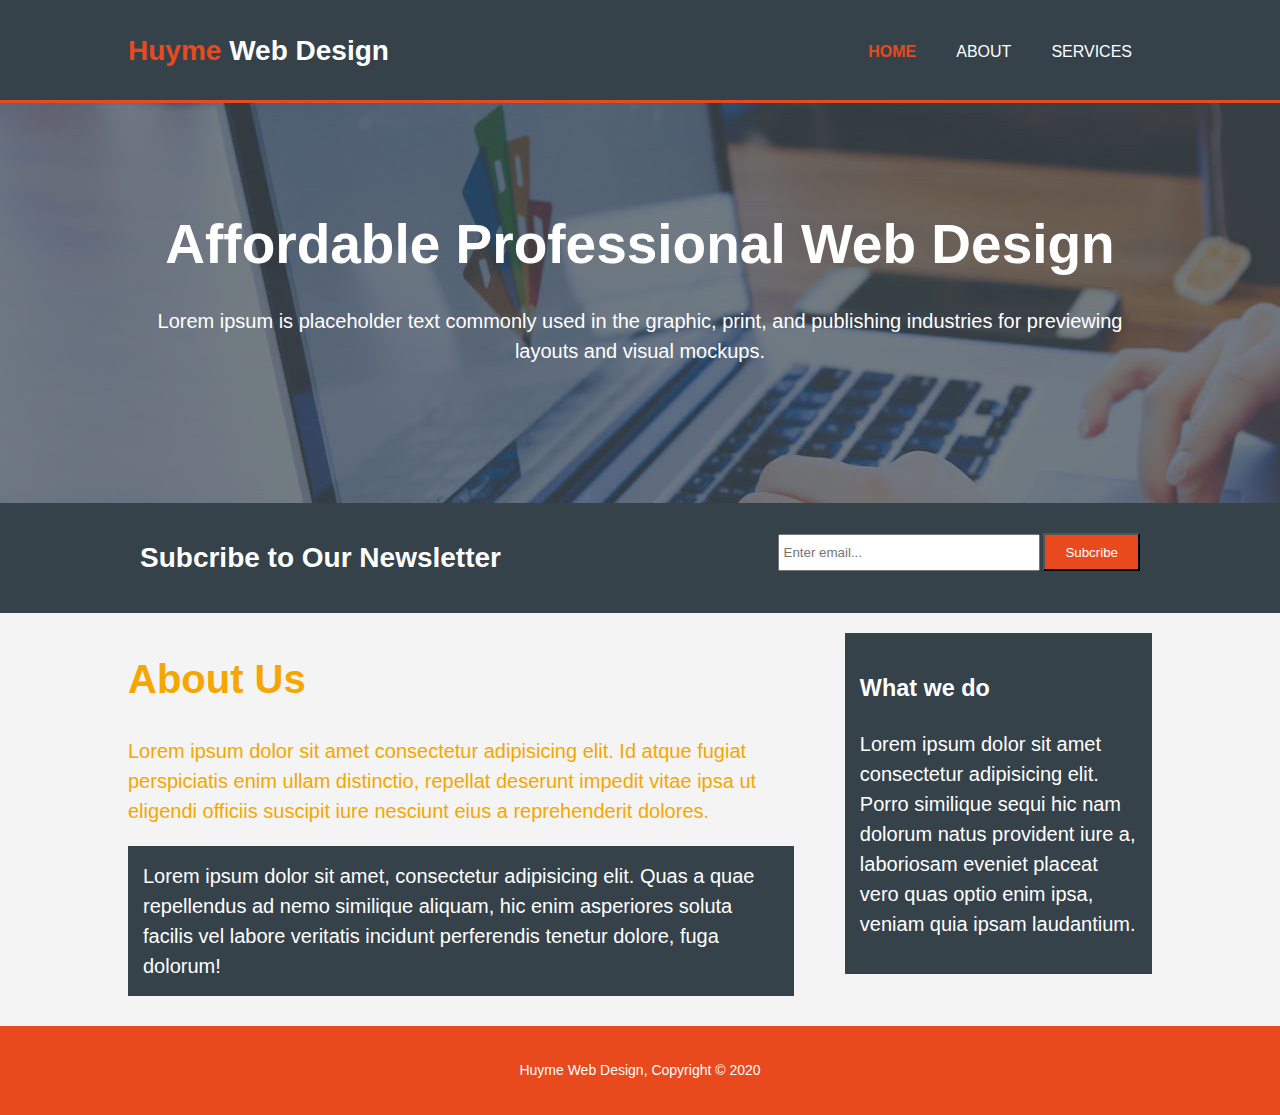
<file: index.html>
<!DOCTYPE html>
<html lang="en">

<head>
    <meta charset="UTF-8">
    <meta name="viewport" content="width=device-width, initial-scale=1.0">
    <meta name="description" content="Affordable and professional web design">
    <meta name="keywords" content="web design, affordable web design, professional web deisgn">
    <meta name="author" content="Nhat Huy">
    <title>Huyme Web Design | Welcome</title>
    <link rel="stylesheet" href="./css/style.css">
</head>

<body>
    <header>
        <div class="container">
            <div id="branding">
                <h1><span class="highlight">Huyme</span> Web Design</h1>
            </div>
            <nav>
                <ul>
                    <li class="current"><a href="index.html">Home</a></li>
                    <li><a href="about.html">About</a></li>
                    <li><a href="services.html">Services</a></li>
                </ul>
            </nav>
        </div>
    </header>

    <section id="showcase">
        <div class="container">
            <h1>Affordable Professional Web Design</h1>
            <p>Lorem ipsum is placeholder text commonly used in the graphic, print, 
                and publishing industries for previewing layouts and visual mockups.</p>
        </div>
    </section>

    <section id="newsletter">
        <div class="container">
            <h1>Subcribe to Our Newsletter</h1>
            <form >
                <input type="email" placeholder="Enter email...">
                <button type="submit" class="button_1">Subcribe</button>
            </form>
        </div>
    </section>

    <section id="main">
      <div class="container">

            <article id="main-col">
                <h1 class="page-title">About Us</h1>
                <p>Lorem ipsum dolor sit amet consectetur adipisicing elit. Id atque fugiat perspiciatis enim ullam distinctio, repellat deserunt impedit vitae ipsa ut eligendi officiis suscipit iure nesciunt eius a reprehenderit dolores.</p>
                <p class="dark">Lorem ipsum dolor sit amet, consectetur adipisicing elit. Quas a quae repellendus ad nemo similique aliquam, hic enim asperiores soluta facilis vel labore veritatis incidunt perferendis tenetur dolore, fuga dolorum!
            </article>
          
            <aside id="sidebar">
                <div class="dark">
                    <h3>What we do</h3>
                    <p>Lorem ipsum dolor sit amet consectetur adipisicing elit. Porro similique sequi hic nam dolorum natus provident iure a, laboriosam eveniet placeat vero quas optio enim ipsa, veniam quia ipsam laudantium.</p>
                </div>
            </aside>
      
        </div>
    </section>

    <footer>
        <p>
            Huyme Web Design, Copyright  &copy; 2020
        </p>
    </footer>
</body>

</html>
</file>
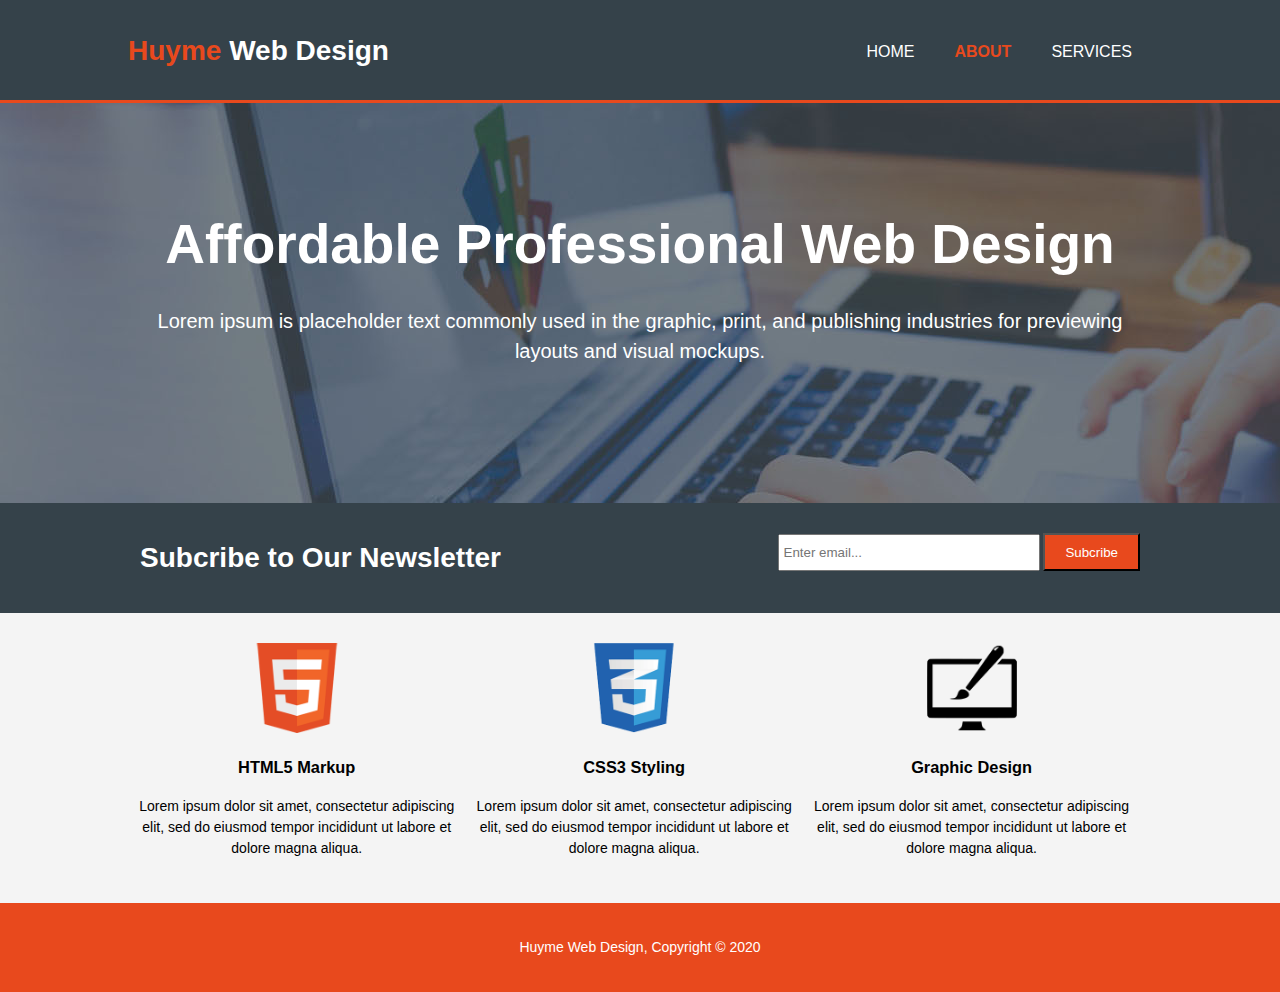
<file: about.html>
<!DOCTYPE html>
<html lang="en">

<head>
    <meta charset="UTF-8">
    <meta name="viewport" content="width=device-width, initial-scale=1.0">
    <meta name="description" content="Affordable and professional web design">
    <meta name="keywords" content="web design, affordable web design, professional web deisgn">
    <meta name="author" content="Nhat Huy">
    <title>Huyme Web Design | About</title>
    <link rel="stylesheet" href="./css/style.css">
</head>

<body>
    <header>
        <div class="container">
            <div id="branding">
                <h1><span class="highlight">Huyme</span> Web Design</h1>
            </div>
            <nav>
                <ul>
                    <li><a href="index.html">Home</a></li>
                    <li class="current"><a href="about.html">About</a></li>
                    <li><a href="services.html">Services</a></li>
                </ul>
            </nav>
        </div>
    </header>

    <section id="showcase">
        <div class="container">
            <h1>Affordable Professional Web Design</h1>
            <p>Lorem ipsum is placeholder text commonly used in the graphic, print, 
                and publishing industries for previewing layouts and visual mockups.</p>
        </div>
    </section>

    <section id="newsletter">
        <div class="container">
            <h1>Subcribe to Our Newsletter</h1>
            <form >
                <input type="email" placeholder="Enter email...">
                <button type="submit" class="button_1">Subcribe</button>
            </form>
        </div>
    </section>

    <section id="boxes">
      <div class="container">
                <div class="box">
                    <img src="./img/logo_html.png">
                <h3>HTML5 Markup</h3>
                <p>Lorem ipsum dolor sit amet, consectetur adipiscing elit, sed do eiusmod tempor incididunt ut labore et dolore magna aliqua.</p>
                </div>

                <div class="box">
                    <img src="./img/logo_css.png">
                    <h3>CSS3 Styling</h3>
                    <p>Lorem ipsum dolor sit amet, consectetur adipiscing elit, sed do eiusmod tempor incididunt ut labore et dolore magna aliqua.</p>
                </div>

                <div class="box">
                    <img src="./img/logo_brush.png">
                    <h3>Graphic Design</h3>
                    <p>Lorem ipsum dolor sit amet, consectetur adipiscing elit, sed do eiusmod tempor incididunt ut labore et dolore magna aliqua.</p>
                </div>
        </div>
    </section>

    <footer>
        <p>
            Huyme Web Design, Copyright  &copy; 2020
        </p>
    </footer>
</body>

</html>
</file>
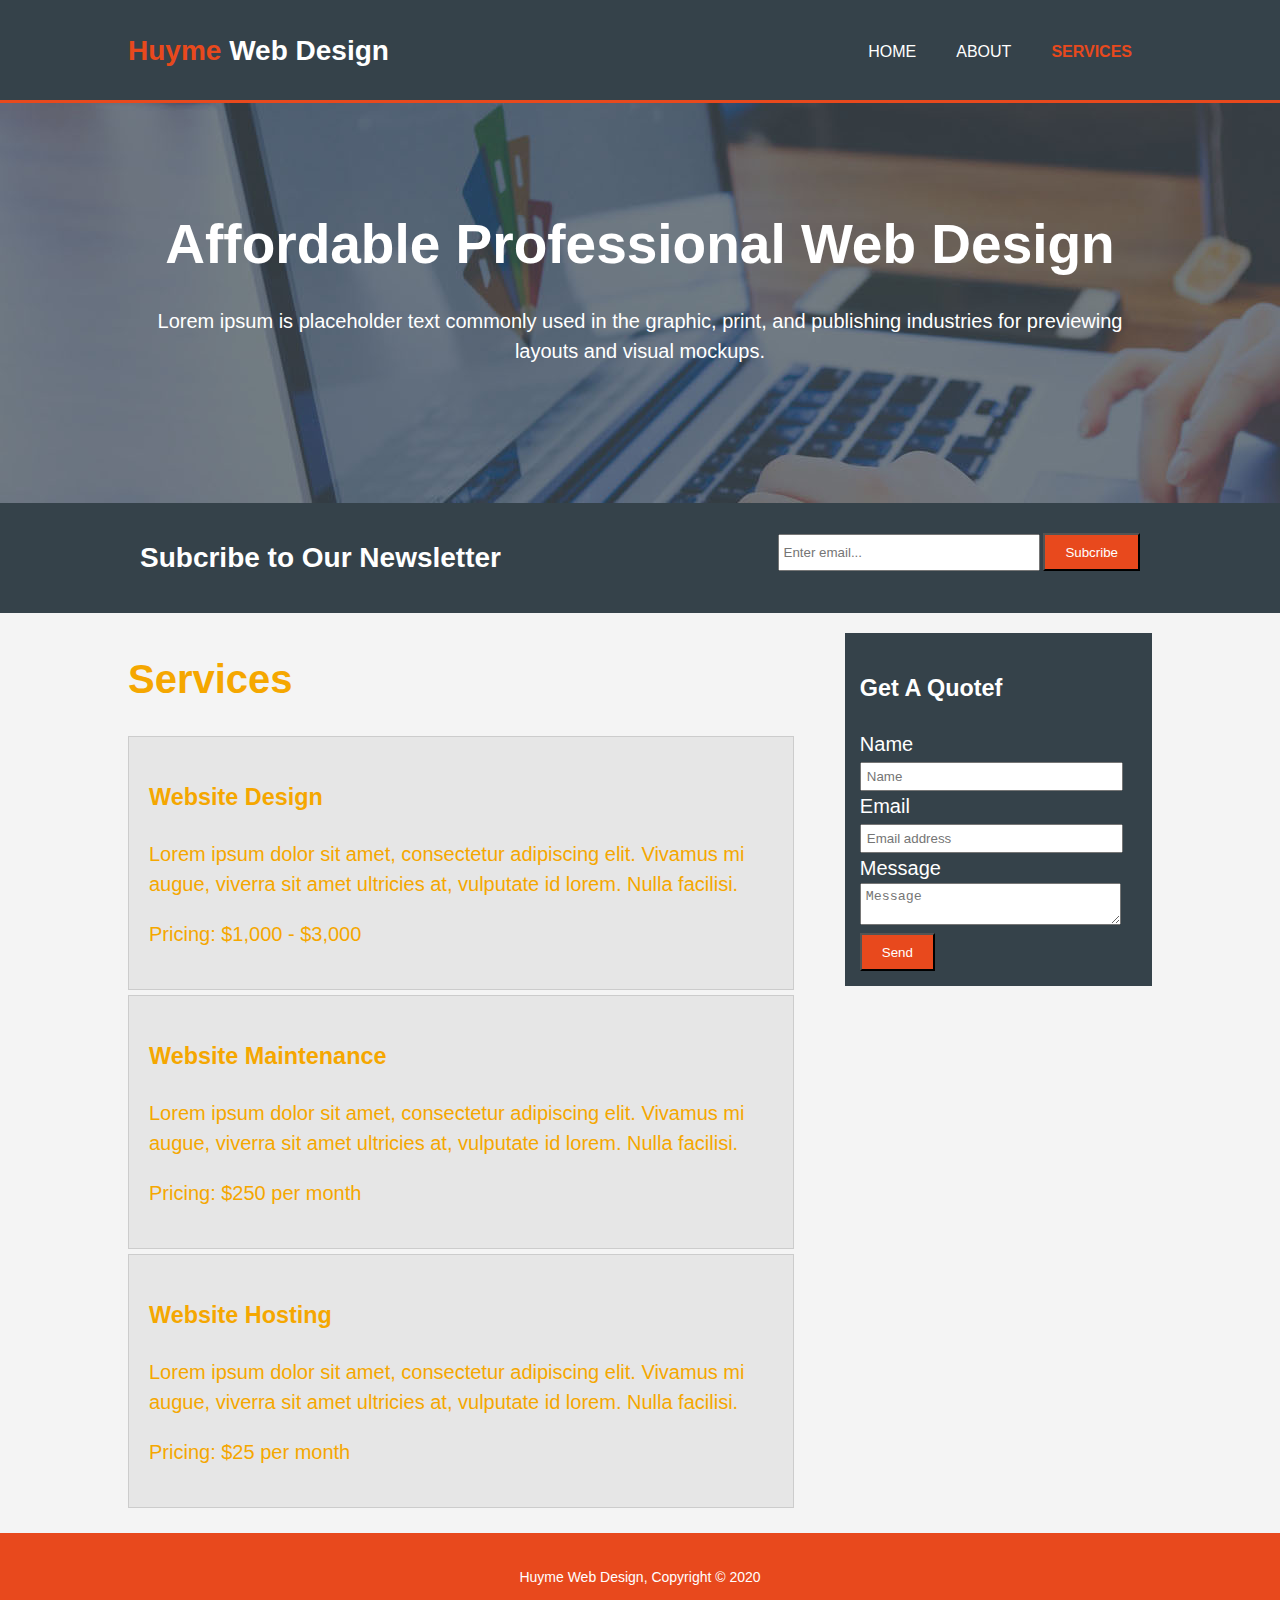
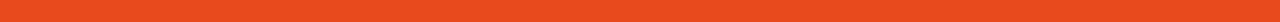
<file: services.html>
<!DOCTYPE html>
<html lang="en">

<head>
    <meta charset="UTF-8">
    <meta name="viewport" content="width=device-width, initial-scale=1.0">
    <meta name="description" content="Affordable and professional web design">
    <meta name="keywords" content="web design, affordable web design, professional web deisgn">
    <meta name="author" content="Nhat Huy">
    <title>Huyme Web Design | Services</title>
    <link rel="stylesheet" href="./css/style.css">
</head>

<body>
    <header>
        <div class="container">
            <div id="branding">
                <h1><span class="highlight">Huyme</span> Web Design</h1>
            </div>
            <nav>
                <ul>
                    <li><a href="index.html">Home</a></li>
                    <li><a href="about.html">About</a></li>
                    <li class="current"><a href="services.html">Services</a></li>
                </ul>
            </nav>
        </div>
    </header>

    <section id="showcase">
        <div class="container">
            <h1>Affordable Professional Web Design</h1>
            <p>Lorem ipsum is placeholder text commonly used in the graphic, print, 
                and publishing industries for previewing layouts and visual mockups.</p>
        </div>
    </section>

    <section id="newsletter">
        <div class="container">
            <h1>Subcribe to Our Newsletter</h1>
            <form >
                <input type="email" placeholder="Enter email...">
                <button type="submit" class="button_1">Subcribe</button>
            </form>
        </div>
    </section>

    <section id="main">
        <div class="container">
            <article id="main-col">
                <h1 class="page-title">Services</h1>
            <ul id="services">
                <li>
                  <h3>Website Design</h3>
                  <p>Lorem ipsum dolor sit amet, consectetur adipiscing elit. Vivamus mi augue, viverra sit amet ultricies at, vulputate id lorem. Nulla facilisi.</p>
                              <p>Pricing: $1,000 - $3,000</p>
                </li>
                <li>
                  <h3>Website Maintenance</h3>
                  <p>Lorem ipsum dolor sit amet, consectetur adipiscing elit. Vivamus mi augue, viverra sit amet ultricies at, vulputate id lorem. Nulla facilisi.</p>
                              <p>Pricing: $250 per month</p>
                </li>
                <li>
                  <h3>Website Hosting</h3>
                  <p>Lorem ipsum dolor sit amet, consectetur adipiscing elit. Vivamus mi augue, viverra sit amet ultricies at, vulputate id lorem. Nulla facilisi.</p>
                              <p>Pricing: $25 per month</p>
                </li>
              </ul>
            </article>
            
              <aside id="sidebar">
                  <div class="dark">
                      <h3>Get A Quotef</h3>
                      <form class="quote">

                          <div>
                              <label>Name</label><br>
                              <input type="text" placeholder="Name">
                          </div>

                          <div>
                            <label>Email</label><br>
                            <input type="text" placeholder="Email address">
                          </div>

                        <div>
                            <label>Message</label><br>
                            <textarea placeholder="Message"></textarea>
                        </div>

                        <button class="button_1" type="submit">Send</button>

                      </form>
                  </div>
              </aside>
        
          </div>
      </section>

    <footer>
        <p>
            Huyme Web Design, Copyright  &copy; 2020
        </p>
    </footer>
</body>

</html>
</file>
<file: css/style.css>
body {
    /* font-family: Arial, Helvetica, sans-serif;
    font-size: 15px;
    line-height: 1.5; */
    font: 14px/1.5 Arial, Helvetica, sans-serif;
    padding: 0;
    margin: 0;
    background-color: #f4f4f4;
}

/* Global */
.container {
    width: 80%;
    margin: auto;
    overflow: hidden;
}

ul{
    margin: 0;
    padding: 0;
}

.button_1{
    height: 38px;
    background: #e8491d;
    /* border: none; */
    padding: 0 20px;
    color: #ffffff;
}

.dark{
    padding: 15px;
    background: #35424a;
    color: #ffffff;
    margin-top: 10px;
    margin-bottom: 10px;
}
/* Header */
header{
    background: #35424a;
    color: #ffffff;
    padding-top: 30px;
    min-height:70px;
    border-bottom: #e8491d 3px solid; 
}   

header a{
    color: #ffffff;
    text-decoration: none;
    text-transform: uppercase;
    font-size: 16px;
}

header li{
    float: left;
    display: inline;
    padding: 0 20px;
}

#branding{
    float: left;
}
#branding h1{
    margin: 0;
}

header nav{
    float: right; 
    margin-top: 10px;
}

header .highlight, header .current a{
    color: #e8491d;
    font-weight: bold;
}

header a:hover{
    color: #cccccc;
    font-weight: bold; 
}

/* Showcase */
#showcase {
    min-height: 400px;
    background: url(../img/showcase.jpg) no-repeat 0 -400px;
    text-align: center;
    color: #ffffff;
}

#showcase h1 {
    margin-top: 100px;
    font-size: 55px;
    margin-bottom: 10px;
}

#showcase p{
    font-size: 20px;
}

/* newsletter */
#newsletter{
    padding: 15px;
    color: #ffffff;
    background: #35424a;
}

#newsletter h1{
    float: left;
}

#newsletter form{
    margin-top: 15px;
    float: right;
}

#newsletter input[type="email"]{
    padding: 4px;
    height: 25px;
    width: 250px;
}

/* Boxes */

#boxes {
    margin-top: 20px;
}

#boxes .box{
    float: left;
    width: 31%;
    padding: 10px;
    text-align: center;
}

#boxes .box img{
    width: 90px;
}

/* Sidebar */
aside {
    float: right;
    width: 30%;
    margin-top: 10px;
    font-size: 20px;
    color: #6ef500;
}

#sidebar .quote input,#sidebar .quote textarea{
    width: 90%;
    padding: 5px;
} 

/* article */
#main-col{
    float: left;
    width: 65%;
    margin-top: 10px;
    font-size: 20px;
    color: #f5a700;
}

/* Services */
#services li{
    list-style: none;
    padding: 20px;
    border: #cccccc solid 1px;
    margin-bottom: 5px;
    background-color: #e6e6e6;
}
/* footer */
footer{
    padding: 20px;
    margin-top: 20px;
    color: #ffffff;
    background-color: #e8491d;
    text-align: center;
}
</file>
